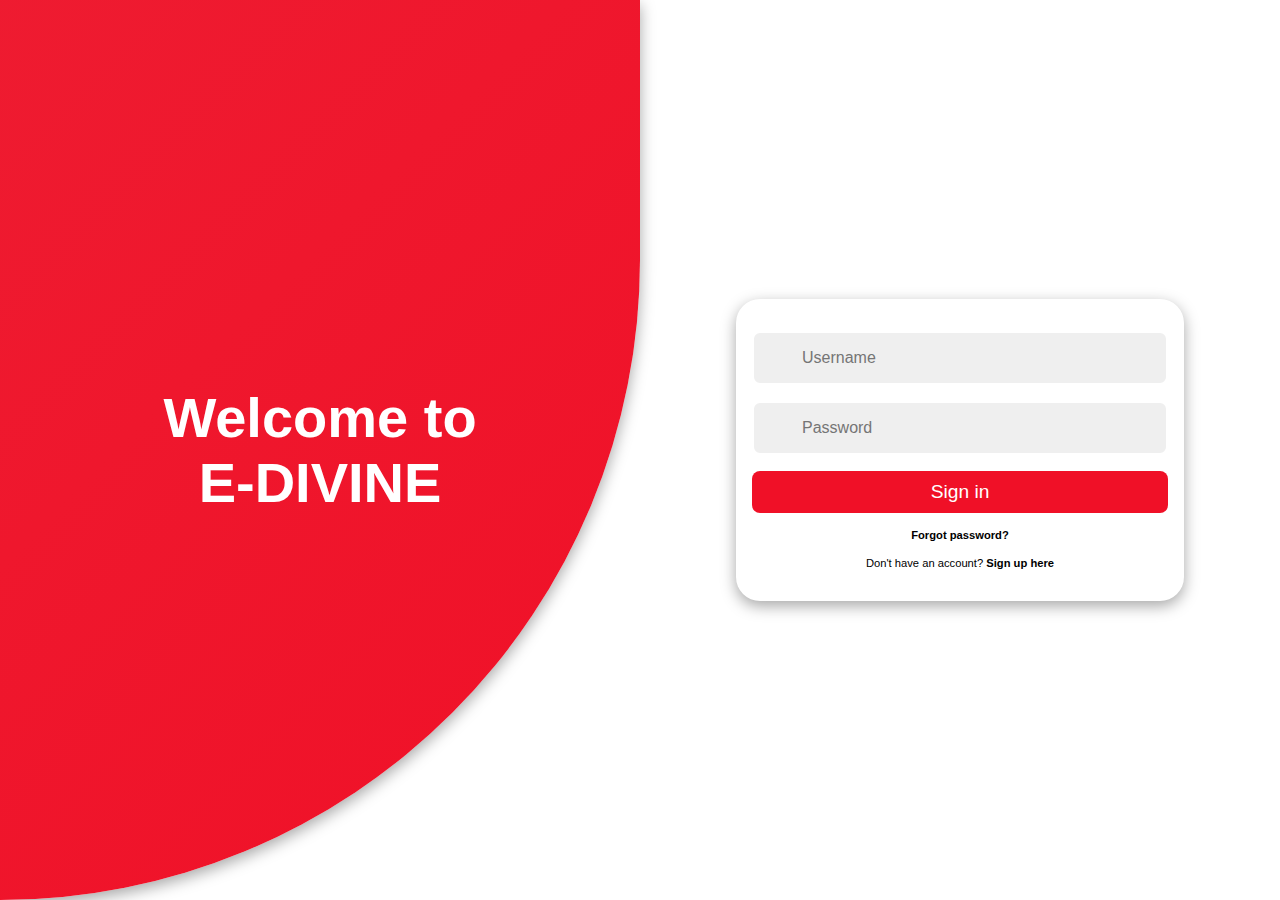
<file: html/login.html>
<!DOCTYPE html>
<html lang="en">
<head>
  <meta charset="UTF-8">
  <meta name="viewport" content="width=device-width, initial-scale=1.0">
  <title>Login</title>
  <link rel="icon" href="/images/Logo/divineLogo1.jpeg">
  <link rel="stylesheet" href="/css/login.css">
</head>
<body>
  <div id="container" class="container">
    <!-- FORM SECTION -->
    <div class="row">
      <!-- SIGN UP -->
      <div class="col align-items-center flex-col sign-up">
        <div class="form-wrapper align-items-center">
          <div class="form sign-up">
            <div class="input-group">
              <i class='bx bxs-user'></i>
              <input type="text" placeholder="Username">
            </div>
            <div class="input-group">
              <i class='bx bx-mail-send'></i>
              <input type="text" placeholder="Address">
            </div>
            <div class="input-group">
              <i class='bx bx-mail-send'></i>
              <input type="number" placeholder="Contact Number">
            </div>
            <div class="input-group">
              <i class='bx bx-mail-send'></i>
              <input type="email" placeholder="Email">
            </div>
            <div class="input-group">
              <i class='bx bxs-lock-alt'></i>
              <input type="password" placeholder="Password">
            </div>
            <div class="input-group">
              <i class='bx bxs-lock-alt'></i>
              <input type="password" placeholder="Confirm password">
            </div>
            <button>
              Sign up
            </button>
            <p>
              <span>
                Already have an account?
              </span>
              <b onclick="toggle()" class="pointer">
                Sign in here
              </b>
            </p>
          </div>
        </div>
  
      </div>
      <!-- END SIGN UP -->
      <!-- SIGN IN -->
      <div class="col align-items-center flex-col sign-in">
        <div class="form-wrapper align-items-center">
          <div class="form sign-in">
            <div class="input-group">
              <i class='bx bxs-user'></i>
              <input type="text" placeholder="Username">
            </div>
            <div class="input-group">
              <i class='bx bxs-lock-alt'></i>
              <input type="password" placeholder="Password">
            </div>
            <button>
              Sign in
            </button>
            <p>
              <b>
                Forgot password?
              </b>
            </p>
            <p>
              <span>
                Don't have an account?
              </span>
              <b onclick="toggle()" class="pointer">
                Sign up here
              </b>
            </p>
          </div>
        </div>
        <div class="form-wrapper">
  
        </div>
      </div>
      <!-- END SIGN IN -->
    </div>
    <!-- END FORM SECTION -->
    <!-- CONTENT SECTION -->
    <div class="row content-row">
      <!-- SIGN IN CONTENT -->
      <div class="col align-items-center flex-col">
        <div class="text sign-in">
          <h2>
            Welcome to <br> E-DIVINE
          </h2>
  
        </div>
        <div class="img sign-in">
  
        </div>
      </div>
      <!-- END SIGN IN CONTENT -->
      <!-- SIGN UP CONTENT -->
      <div class="col align-items-center flex-col">
        <div class="img sign-up">
  
        </div>
        <div class="text sign-up">
          <h2>
            Join with us
          </h2>
  
        </div>
      </div>
      <!-- END SIGN UP CONTENT -->
    </div>
    <!-- END CONTENT SECTION -->
  </div>
  
  <script src="/Js/login.js"></script>


</body>
</html>
</file>
<file: css/login.css>
:root {
    --primary-color: #f01027;
    --secondary-color: #eb3244;
    --black: #000000;
    --white: #ffffff;
    --gray: #efefef;
    --gray-2: #757575;

    --facebook-color: #4267B2;
    --google-color: #DB4437;
    --twitter-color: #1DA1F2;
    --insta-color: #E1306C;
}

@import url('https://fonts.googleapis.com/css2?family=Poppins:wght@200;300;400;500;600&display=swap');

* {
    font-family: 'Poppins', sans-serif;
    margin: 0;
    padding: 0;
    box-sizing: border-box;
}

html,
body {
    height: 100vh;
    overflow: hidden;
}

.container {
    position: relative;
    min-height: 100vh;
    overflow: hidden;
}

.row {
    display: flex;
    flex-wrap: wrap;
    height: 100vh;
}

.col {
    width: 50%;
}

.align-items-center {
    display: flex;
    align-items: center;
    justify-content: center;
    text-align: center;
}

.form-wrapper {
    width: 100%;
    max-width: 28rem;
}

.form {
    padding: 1rem;
    background-color: var(--white);
    border-radius: 1.5rem;
    width: 100%;
    box-shadow: rgba(0, 0, 0, 0.35) 0px 5px 15px;
    transform: scale(0);
    transition: .5s ease-in-out;
    transition-delay: 1s;
}

.input-group {
    position: relative;
    width: 100%;
    margin: 1rem 0;
}

.input-group i {
    position: absolute;
    top: 50%;
    left: 1rem;
    transform: translateY(-50%);
    font-size: 1.4rem;
    color: var(--gray-2);
}

.input-group input {
    width: 100%;
    padding: 1rem 3rem;
    font-size: 1rem;
    background-color: var(--gray);
    border-radius: .5rem;
    border: 0.125rem solid var(--white);
    outline: none;
}

.input-group input:focus {
    border: 0.125rem solid var(--primary-color);
}

.form button {
    cursor: pointer;
    width: 100%;
    padding: .6rem 0;
    border-radius: .5rem;
    border: none;
    background-color: var(--primary-color);
    color: var(--white);
    font-size: 1.2rem;
    outline: none;
}

.form p {
    margin: 1rem 0;
    font-size: .7rem;
}

.flex-col {
    flex-direction: column;
}

.social-list {
    margin: 2rem 0;
    padding: 1rem;
    border-radius: 1.5rem;
    width: 100%;
    box-shadow: rgba(0, 0, 0, 0.35) 0px 5px 15px;
    transform: scale(0);
    transition: .5s ease-in-out;
    transition-delay: 1.2s;
}

.social-list>div {
    color: var(--white);
    margin: 0 .5rem;
    padding: .7rem;
    cursor: pointer;
    border-radius: .5rem;
    cursor: pointer;
    transform: scale(0);
    transition: .5s ease-in-out;
}

.social-list>div:nth-child(1) {
    transition-delay: 1.4s;
}

.social-list>div:nth-child(2) {
    transition-delay: 1.6s;
}

.social-list>div:nth-child(3) {
    transition-delay: 1.8s;
}

.social-list>div:nth-child(4) {
    transition-delay: 2s;
}

.social-list>div>i {
    font-size: 1.5rem;
    transition: .4s ease-in-out;
}

.social-list>div:hover i {
    transform: scale(1.5);
}

.facebook-bg {
    background-color: var(--facebook-color);
}

.google-bg {
    background-color: var(--google-color);
}

.twitter-bg {
    background-color: var(--twitter-color);
}

.insta-bg {
    background-color: var(--insta-color);
}

.pointer {
    cursor: pointer;
}

.container.sign-in .form.sign-in,
.container.sign-in .social-list.sign-in,
.container.sign-in .social-list.sign-in>div,
.container.sign-up .form.sign-up,
.container.sign-up .social-list.sign-up,
.container.sign-up .social-list.sign-up>div {
    transform: scale(1);
}

.content-row {
    position: absolute;
    top: 0;
    left: 0;
    pointer-events: none;
    z-index: 6;
    width: 100%;
}

.text {
    margin: 4rem;
    color: var(--white);
}

.text h2 {
    font-size: 3.5rem;
    font-weight: 800;
    margin: 2rem 0;
    transition: 1s ease-in-out;
}

.text p {
    font-weight: 600;
    transition: 1s ease-in-out;
    transition-delay: .2s;
}

.img img {
    width: 30vw;
    transition: 1s ease-in-out;
    transition-delay: .4s;
}

.text.sign-in h2,
.text.sign-in p,
.img.sign-in img {
    transform: translateX(-250%);
}

.text.sign-up h2,
.text.sign-up p,
.img.sign-up img {
    transform: translateX(250%);
}

.container.sign-in .text.sign-in h2,
.container.sign-in .text.sign-in p,
.container.sign-in .img.sign-in img,
.container.sign-up .text.sign-up h2,
.container.sign-up .text.sign-up p,
.container.sign-up .img.sign-up img {
    transform: translateX(0);
}

/* BACKGROUND */

.container::before {
    content: "";
    position: absolute;
    top: 0;
    right: 0;
    height: 100vh;
    width: 300vw;
    transform: translate(35%, 0);
    background-image: linear-gradient(-45deg, var(--primary-color) 0%, var(--secondary-color) 100%);
    transition: 1s ease-in-out;
    z-index: 6;
    box-shadow: rgba(0, 0, 0, 0.35) 0px 5px 15px;
    border-bottom-right-radius: max(50vw, 50vh);
    border-top-left-radius: max(50vw, 50vh);
}

.container.sign-in::before {
    transform: translate(0, 0);
    right: 50%;
}

.container.sign-up::before {
    transform: translate(100%, 0);
    right: 50%;
}

/* RESPONSIVE */

@media only screen and (max-width: 425px) {

    .container::before,
    .container.sign-in::before,
    .container.sign-up::before {
        height: 100vh;
        border-bottom-right-radius: 0;
        border-top-left-radius: 0;
        z-index: 0;
        transform: none;
        right: 0;
    }

    /* .container.sign-in .col.sign-up {
        transform: translateY(100%);
    } */

    .container.sign-in .col.sign-in,
    .container.sign-up .col.sign-up {
        transform: translateY(0);
    }

    .content-row {
        align-items: flex-start !important;
    }

    .content-row .col {
        transform: translateY(0);
        background-color: unset;
    }

    .col {
        width: 100%;
        position: absolute;
        padding: 2rem;
        background-color: var(--white);
        border-top-left-radius: 2rem;
        border-top-right-radius: 2rem;
        transform: translateY(100%);
        transition: 1s ease-in-out;
    }

    .row {
        align-items: flex-end;
        justify-content: flex-end;
    }

    .form,
    .social-list {
        box-shadow: none;
        margin: 0;
        padding: 0;
    }

    .text {
        margin: 0;
    }

    .text p {
        display: none;
    }

    .text h2 {
        margin: .5rem;
        font-size: 2rem;
    }
}
</file>
